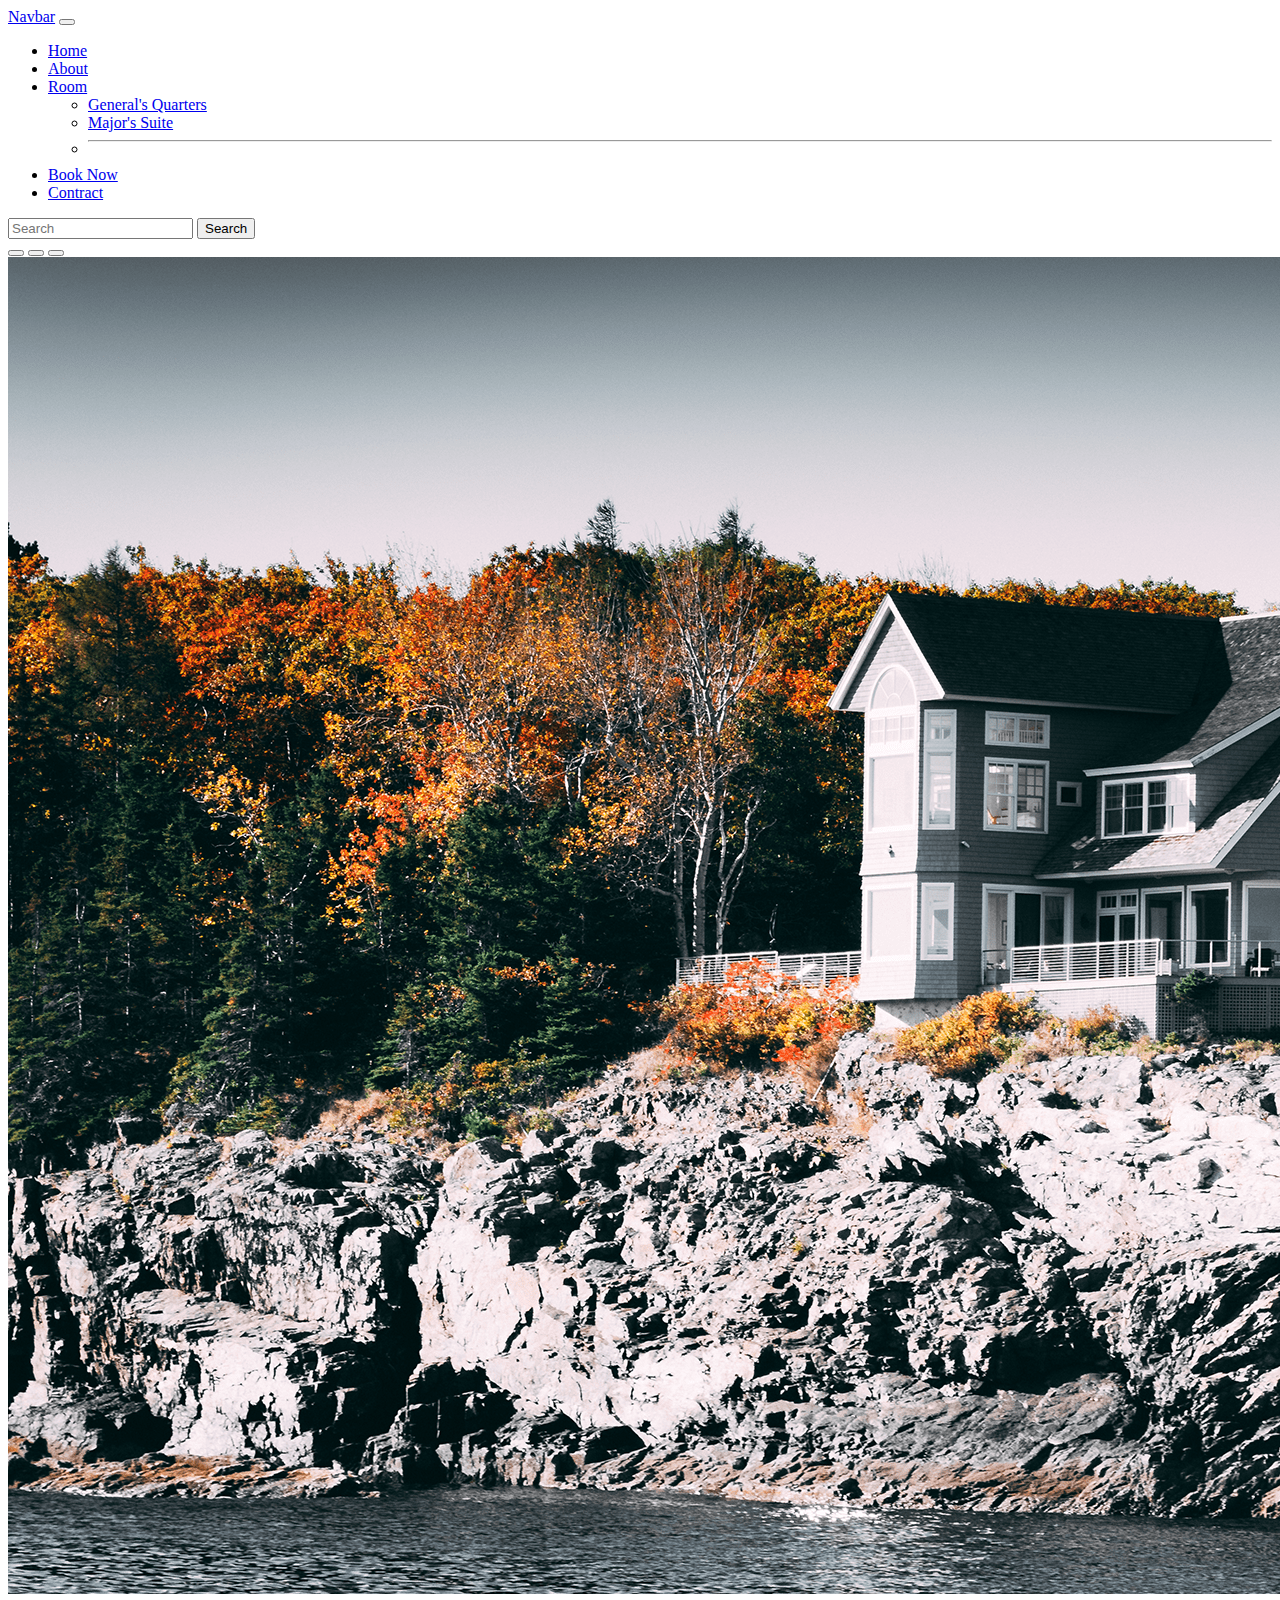
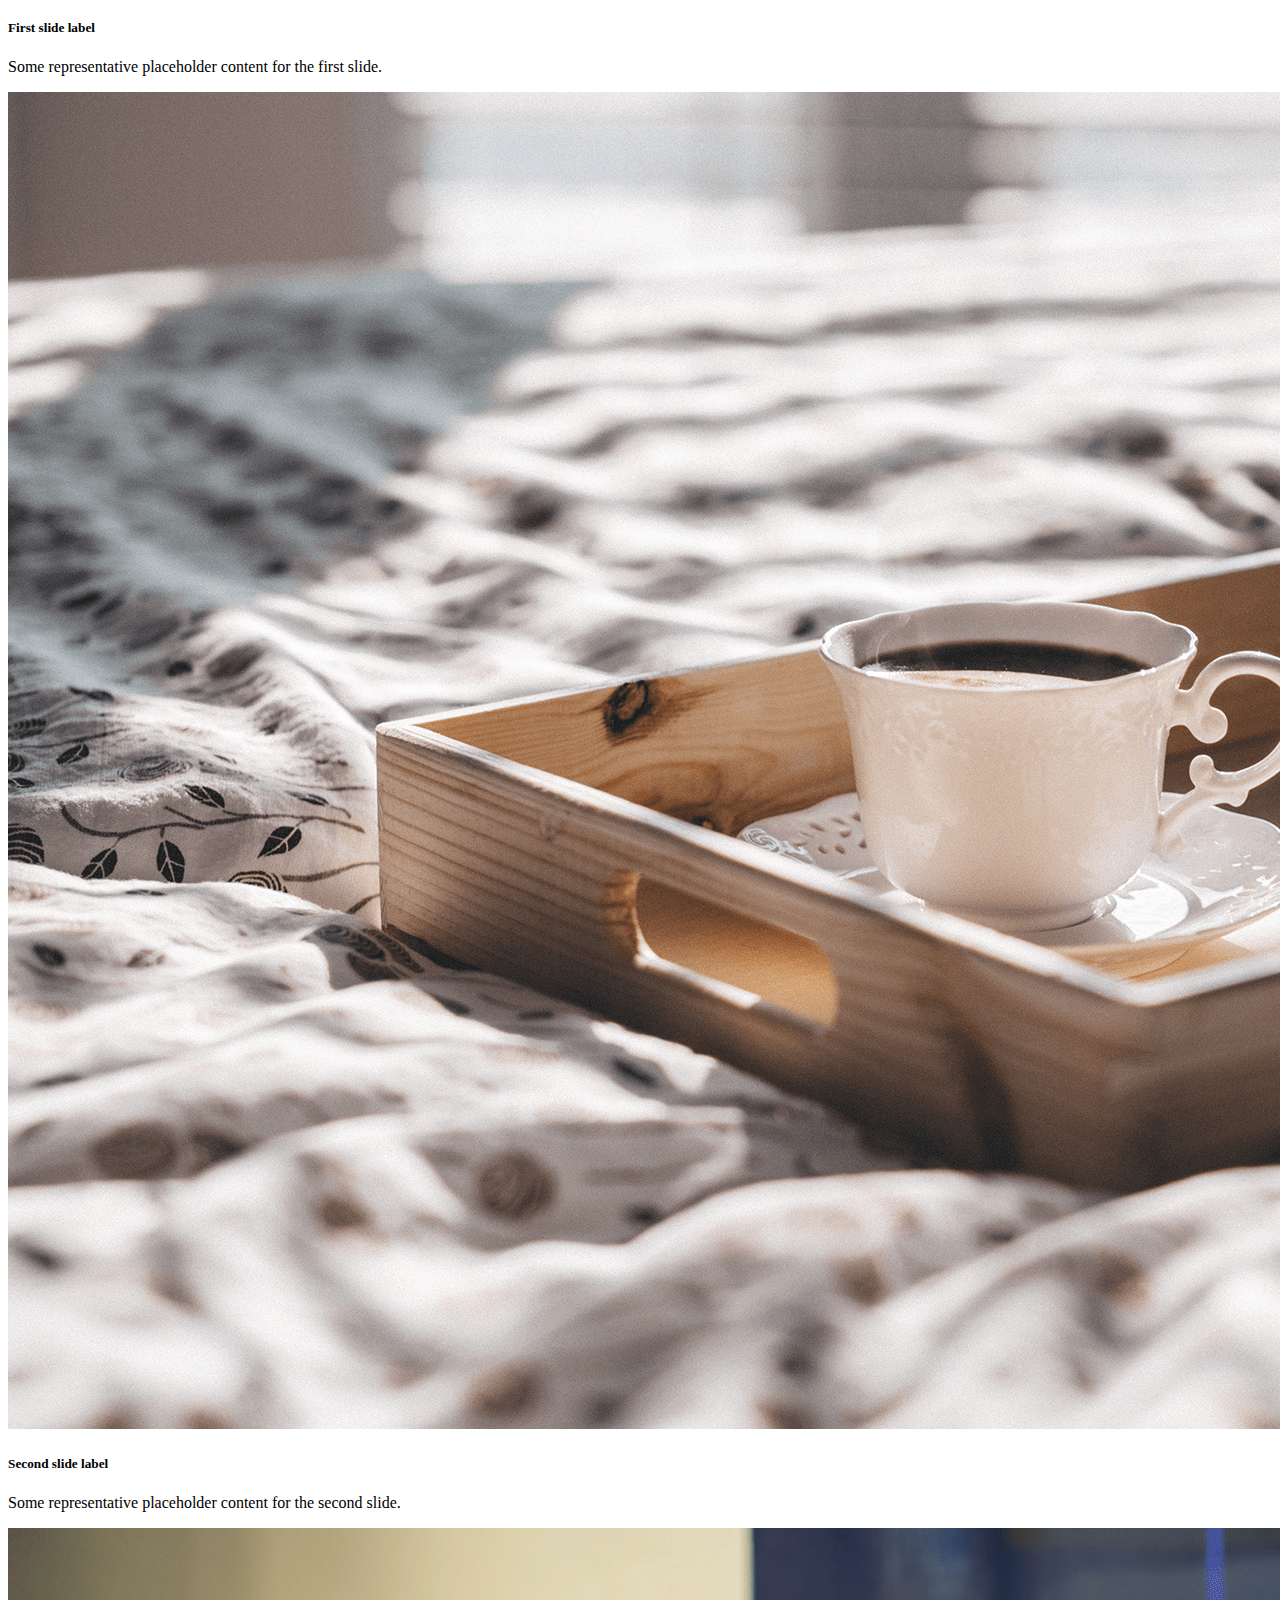
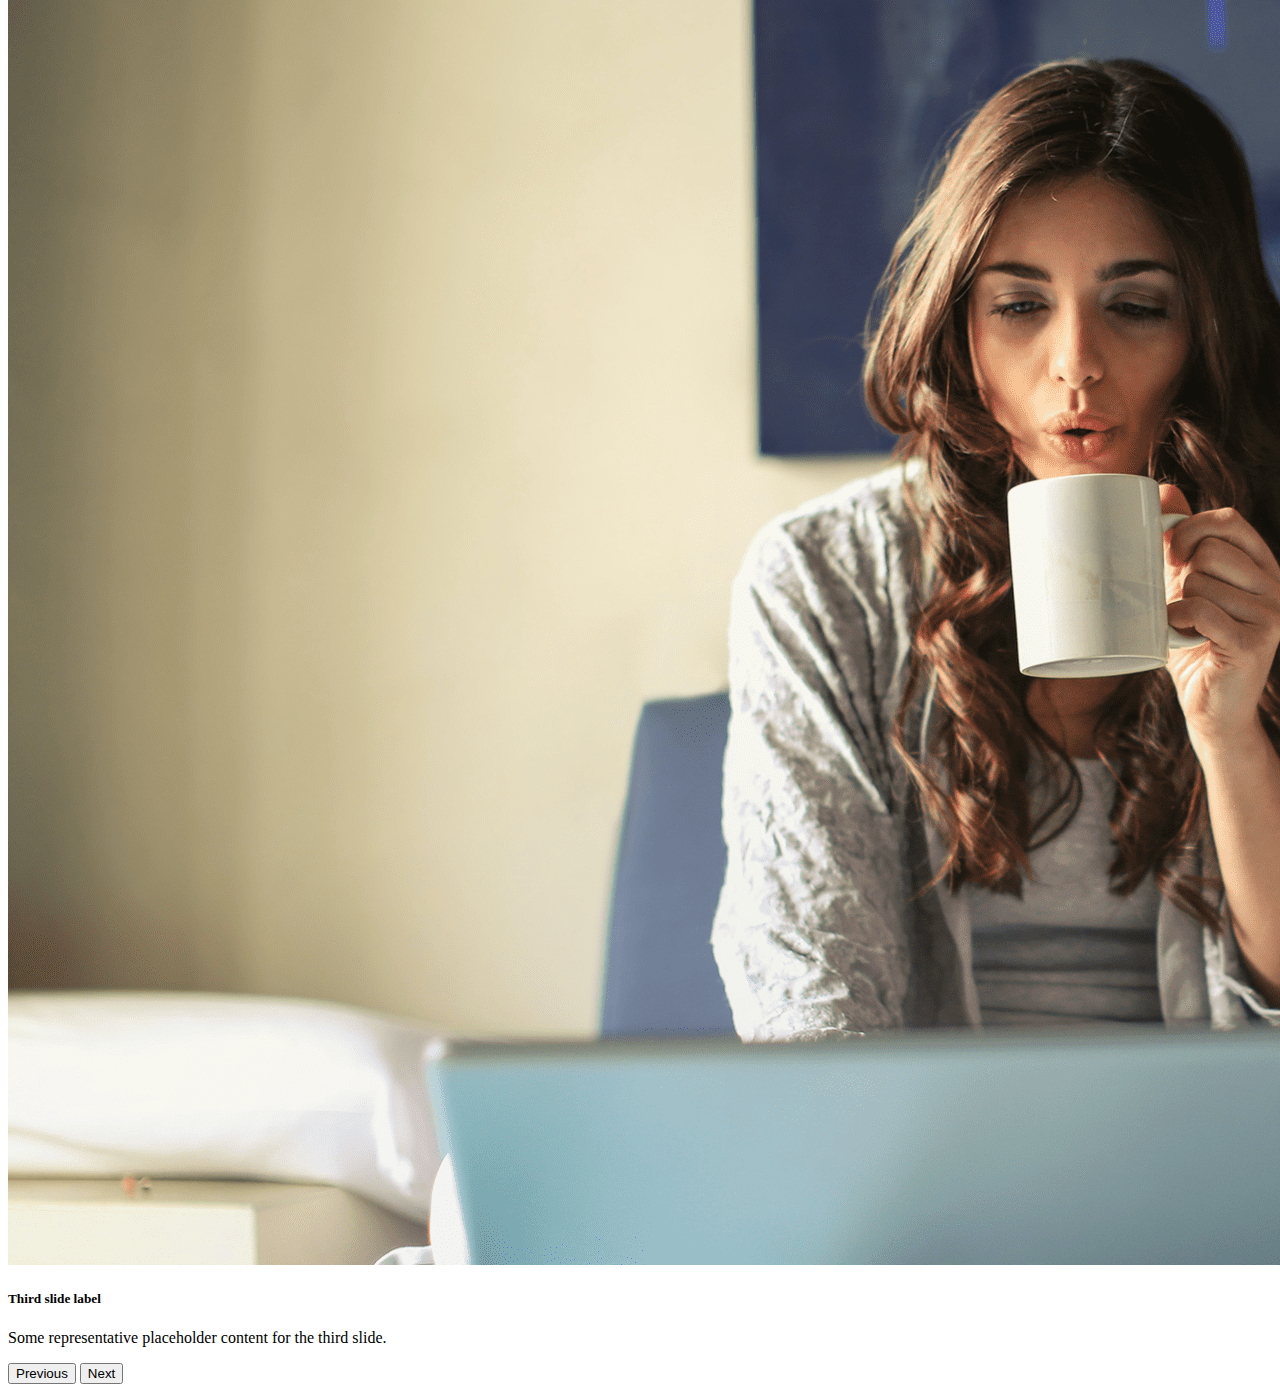
<file: html-source/index.html>
<!DOCTYPE html>
<html lang="en">

<head>
    <meta charset="UTF-8">
    <meta http-equiv="X-UA-Compatible" content="IE=edge">
    <meta name="viewport" content="width=device-width, initial-scale=1.0">
    <title>Document</title>
    <link href="https://cdn.jsdelivr.net/npm/bootstrap@5.2.2/dist/css/bootstrap.min.css" rel="stylesheet"
        integrity="sha384-Zenh87qX5JnK2Jl0vWa8Ck2rdkQ2Bzep5IDxbcnCeuOxjzrPF/et3URy9Bv1WTRi" crossorigin="anonymous">
        <link rel="stylesheet" href="./static/css/style.css">
</head>

<body>
    <div class="container-fluid">
        <nav class="navbar navbar-expand-lg bg-light">
            <div class="container-fluid">
                <a class="navbar-brand" href="#">Navbar</a>
                <button class="navbar-toggler" type="button" data-bs-toggle="collapse"
                    data-bs-target="#navbarSupportedContent" aria-controls="navbarSupportedContent"
                    aria-expanded="false" aria-label="Toggle navigation">
                    <span class="navbar-toggler-icon"></span>
                </button>
                <div class="collapse navbar-collapse" id="navbarSupportedContent">
                    <ul class="navbar-nav me-auto mb-2 mb-lg-0">
                        <li class="nav-item">
                            <a class="nav-link active" aria-current="page" href="index.html">Home</a>
                        </li>
                        <li class="nav-item">
                            <a class="nav-link" href="about.html">About</a>
                        </li>
                        <li class="nav-item dropdown">
                            <a class="nav-link dropdown-toggle" href="#" role="button" data-bs-toggle="dropdown"
                                aria-expanded="false">
                                Room
                            </a>
                            <ul class="dropdown-menu">
                                <li><a class="dropdown-item" href="general.html">General's Quarters</a></li>
                                <li><a class="dropdown-item" href="major.html">Major's Suite</a></li>
                                <li>
                                    <hr class="dropdown-divider">
                                </li>
                            </ul>
                        </li>
                        <li class="nav-item">
                            <a class="nav-link" href="reservation.html">Book Now</a>
                        </li>
                        <li class="nav-item">
                            <a class="nav-link" href="contract.html">Contract</a>
                        </li>
                    </ul>
                    <form class="d-flex" role="search">
                        <input class="form-control me-2" type="search" placeholder="Search" aria-label="Search">
                        <button class="btn btn-outline-success" type="submit">Search</button>
                    </form>
                </div>
            </div>
        </nav>

        <div id="carouselExampleCaptions" class="carousel slide " data-bs-ride="false">
            <div class="carousel-indicators">
              <button type="button" data-bs-target="#carouselExampleCaptions" data-bs-slide-to="0" class="active" aria-current="true" aria-label="Slide 1"></button>
              <button type="button" data-bs-target="#carouselExampleCaptions" data-bs-slide-to="1" aria-label="Slide 2"></button>
              <button type="button" data-bs-target="#carouselExampleCaptions" data-bs-slide-to="2" aria-label="Slide 3"></button>
            </div>
            <div class="carousel-inner">
              <div class="carousel-item active">
                <img src="static\images\outside.png" class="d-block w-100" alt="...">
                <div class="carousel-caption d-none d-md-block">
                  <h5>First slide label</h5>
                  <p>Some representative placeholder content for the first slide.</p>
                </div>
              </div>
              <div class="carousel-item">
                <img src="static\images\tray.png" class="d-block w-100" alt="...">
                <div class="carousel-caption d-none d-md-block">
                  <h5>Second slide label</h5>
                  <p>Some representative placeholder content for the second slide.</p>
                </div>
              </div>
              <div class="carousel-item">
                <img src="static\images\woman-laptop.png" class="d-block w-100" alt="...">
                <div class="carousel-caption d-none d-md-block">
                  <h5>Third slide label</h5>
                  <p>Some representative placeholder content for the third slide.</p>
                </div>
              </div>
            </div>
            <button class="carousel-control-prev" type="button" data-bs-target="#carouselExampleCaptions" data-bs-slide="prev">
              <span class="carousel-control-prev-icon" aria-hidden="true"></span>
              <span class="visually-hidden">Previous</span>
            </button>
            <button class="carousel-control-next" type="button" data-bs-target="#carouselExampleCaptions" data-bs-slide="next">
              <span class="carousel-control-next-icon" aria-hidden="true"></span>
              <span class="visually-hidden">Next</span>
            </button>
          </div>

    </div>




    <script src="https://ajax.googleapis.com/ajax/libs/jquery/3.6.0/jquery.min.js"></script>
    <script src="https://cdn.jsdelivr.net/npm/@popperjs/core@2.11.6/dist/umd/popper.min.js"
        integrity="sha384-oBqDVmMz9ATKxIep9tiCxS/Z9fNfEXiDAYTujMAeBAsjFuCZSmKbSSUnQlmh/jp3"
        crossorigin="anonymous"></script>
    <script src="https://cdn.jsdelivr.net/npm/bootstrap@5.2.2/dist/js/bootstrap.min.js"
        integrity="sha384-IDwe1+LCz02ROU9k972gdyvl+AESN10+x7tBKgc9I5HFtuNz0wWnPclzo6p9vxnk"
        crossorigin="anonymous"></script>
</body>

</html>
</file>
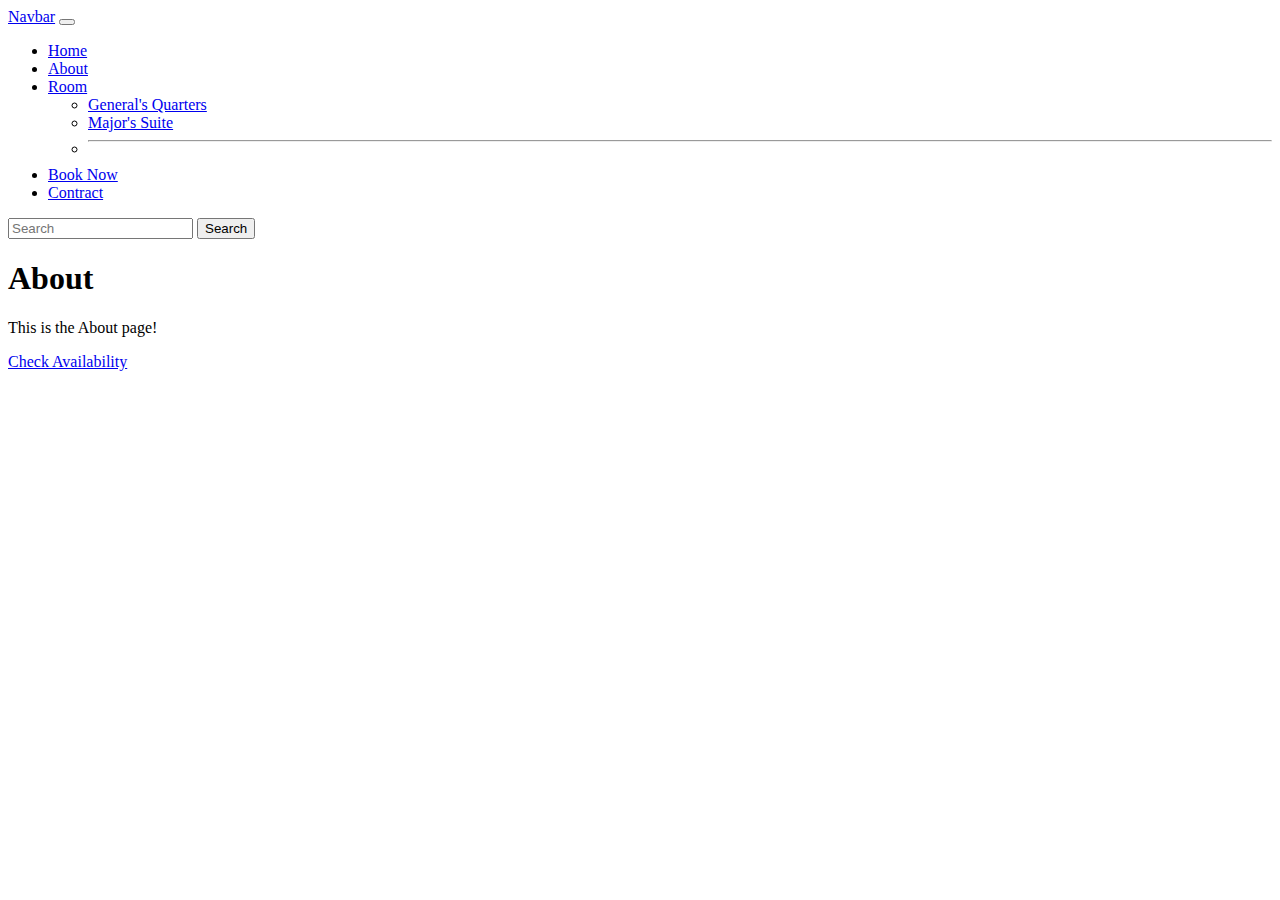
<file: html-source/about.html>
<!DOCTYPE html>
<html lang="en">

<head>
    <meta charset="UTF-8">
    <meta http-equiv="X-UA-Compatible" content="IE=edge">
    <meta name="viewport" content="width=device-width, initial-scale=1.0">
    <title>Document</title>
    <link href="https://cdn.jsdelivr.net/npm/bootstrap@5.2.2/dist/css/bootstrap.min.css" rel="stylesheet"
        integrity="sha384-Zenh87qX5JnK2Jl0vWa8Ck2rdkQ2Bzep5IDxbcnCeuOxjzrPF/et3URy9Bv1WTRi" crossorigin="anonymous">
        <link rel="stylesheet" href="./static/css/style.css">
</head>

<body>
    <nav class="navbar navbar-expand-lg bg-light">
        <div class="container-fluid">
            <a class="navbar-brand" href="#">Navbar</a>
            <button class="navbar-toggler" type="button" data-bs-toggle="collapse"
                data-bs-target="#navbarSupportedContent" aria-controls="navbarSupportedContent" aria-expanded="false"
                aria-label="Toggle navigation">
                <span class="navbar-toggler-icon"></span>
            </button>
            <div class="collapse navbar-collapse" id="navbarSupportedContent">
                <ul class="navbar-nav me-auto mb-2 mb-lg-0">
                    <li class="nav-item">
                        <a class="nav-link active" aria-current="page" href="index.html">Home</a>
                    </li>
                    <li class="nav-item">
                        <a class="nav-link" href="about.html">About</a>
                    </li>
                    <li class="nav-item dropdown">
                        <a class="nav-link dropdown-toggle" href="#" role="button" data-bs-toggle="dropdown"
                            aria-expanded="false">
                            Room
                        </a>
                        <ul class="dropdown-menu">
                            <li><a class="dropdown-item" href="general.html">General's Quarters</a></li>
                            <li><a class="dropdown-item" href="major.html">Major's Suite</a></li>
                            <li>
                                <hr class="dropdown-divider">
                            </li>
                        </ul>
                    </li>
                    <li class="nav-item">
                        <a class="nav-link" href="reservation.html">Book Now</a>
                    </li>
                    <li class="nav-item">
                        <a class="nav-link" href="contract.html">Contract</a>
                    </li>
                </ul>
                <form class="d-flex" role="search">
                    <input class="form-control me-2" type="search" placeholder="Search" aria-label="Search">
                    <button class="btn btn-outline-success" type="submit">Search</button>
                </form>
            </div>
        </div>
    </nav>


    <div class="container">
        
        
        <div class="row">
            <div class="col">
                <h1 class="text-center mt-4">About</h1>
                <p>This is the About page!</p>
            </div>
        </div>

        <div class="row">
            <div class="col text-center">
                <a href="/make-reservation-ms" class="btn btn-success">Check Availability</a>
            </div>
        </div>
    </div>




    <script src="https://ajax.googleapis.com/ajax/libs/jquery/3.6.0/jquery.min.js"></script>
    <script src="https://cdn.jsdelivr.net/npm/@popperjs/core@2.11.6/dist/umd/popper.min.js"
        integrity="sha384-oBqDVmMz9ATKxIep9tiCxS/Z9fNfEXiDAYTujMAeBAsjFuCZSmKbSSUnQlmh/jp3"
        crossorigin="anonymous"></script>
    <script src="https://cdn.jsdelivr.net/npm/bootstrap@5.2.2/dist/js/bootstrap.min.js"
        integrity="sha384-IDwe1+LCz02ROU9k972gdyvl+AESN10+x7tBKgc9I5HFtuNz0wWnPclzo6p9vxnk"
        crossorigin="anonymous"></script>
</body>

</html>
</file>
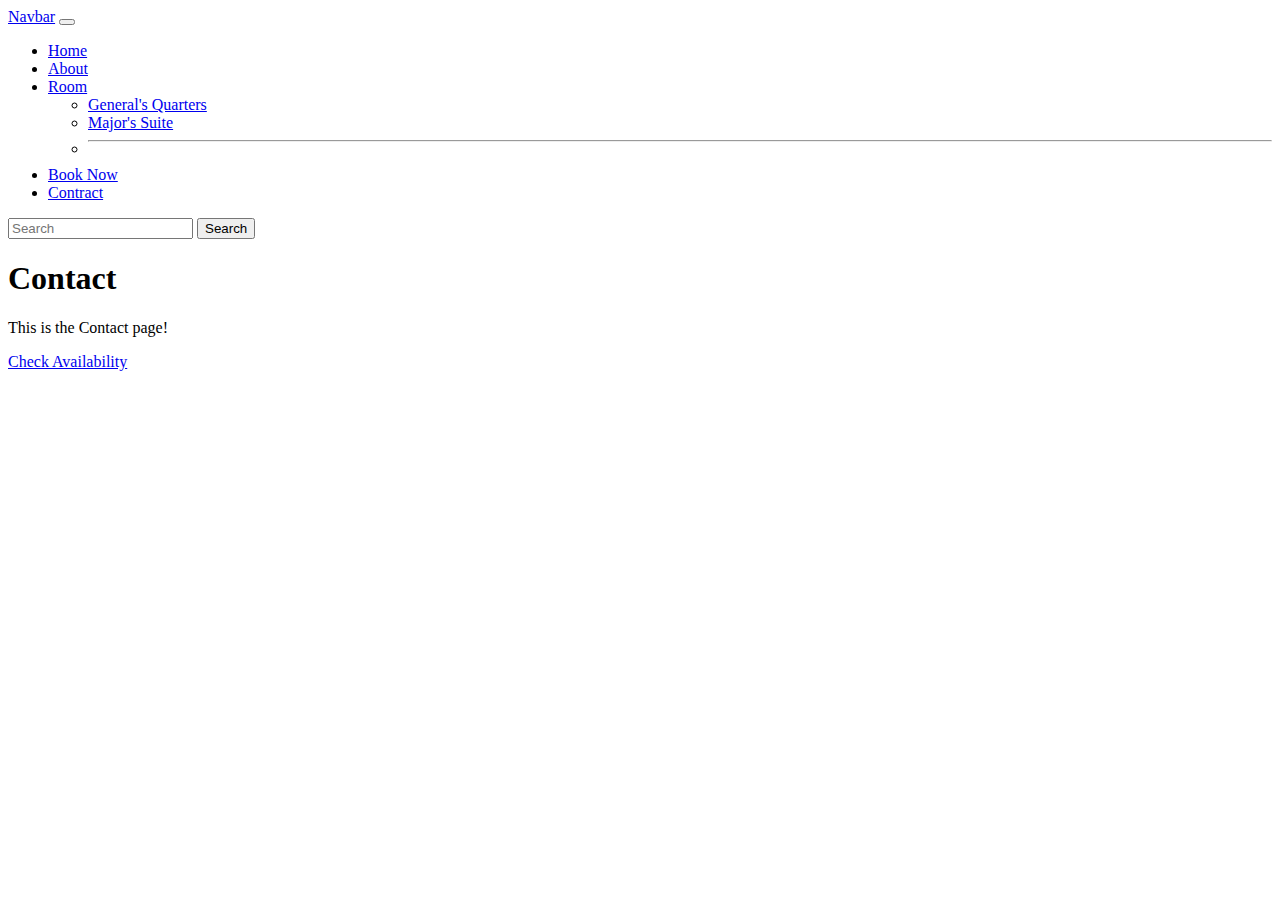
<file: html-source/contact.html>
<!DOCTYPE html>
<html lang="en">

<head>
    <meta charset="UTF-8">
    <meta http-equiv="X-UA-Compatible" content="IE=edge">
    <meta name="viewport" content="width=device-width, initial-scale=1.0">
    <title>Document</title>
    <link href="https://cdn.jsdelivr.net/npm/bootstrap@5.2.2/dist/css/bootstrap.min.css" rel="stylesheet"
        integrity="sha384-Zenh87qX5JnK2Jl0vWa8Ck2rdkQ2Bzep5IDxbcnCeuOxjzrPF/et3URy9Bv1WTRi" crossorigin="anonymous">
        <link rel="stylesheet" href="./static/css/style.css">
</head>

<body>
    <nav class="navbar navbar-expand-lg bg-light">
        <div class="container-fluid">
            <a class="navbar-brand" href="#">Navbar</a>
            <button class="navbar-toggler" type="button" data-bs-toggle="collapse"
                data-bs-target="#navbarSupportedContent" aria-controls="navbarSupportedContent" aria-expanded="false"
                aria-label="Toggle navigation">
                <span class="navbar-toggler-icon"></span>
            </button>
            <div class="collapse navbar-collapse" id="navbarSupportedContent">
                <ul class="navbar-nav me-auto mb-2 mb-lg-0">
                    <li class="nav-item">
                        <a class="nav-link active" aria-current="page" href="index.html">Home</a>
                    </li>
                    <li class="nav-item">
                        <a class="nav-link" href="about.html">About</a>
                    </li>
                    <li class="nav-item dropdown">
                        <a class="nav-link dropdown-toggle" href="#" role="button" data-bs-toggle="dropdown"
                            aria-expanded="false">
                            Room
                        </a>
                        <ul class="dropdown-menu">
                            <li><a class="dropdown-item" href="general.html">General's Quarters</a></li>
                            <li><a class="dropdown-item" href="major.html">Major's Suite</a></li>
                            <li>
                                <hr class="dropdown-divider">
                            </li>
                        </ul>
                    </li>
                    <li class="nav-item">
                        <a class="nav-link" href="reservation.html">Book Now</a>
                    </li>
                    <li class="nav-item">
                        <a class="nav-link" href="contract.html">Contract</a>
                    </li>
                </ul>
                <form class="d-flex" role="search">
                    <input class="form-control me-2" type="search" placeholder="Search" aria-label="Search">
                    <button class="btn btn-outline-success" type="submit">Search</button>
                </form>
            </div>
        </div>
    </nav>


    <div class="container">
        
        
        <div class="row">
            <div class="col">
                <h1 class="text-center mt-4">Contact</h1>
                <p>This is the Contact page!</p>
            </div>
        </div>

        <div class="row">
            <div class="col text-center">
                <a href="/make-reservation-ms" class="btn btn-success">Check Availability</a>
            </div>
        </div>
    </div>




    <script src="https://ajax.googleapis.com/ajax/libs/jquery/3.6.0/jquery.min.js"></script>
    <script src="https://cdn.jsdelivr.net/npm/@popperjs/core@2.11.6/dist/umd/popper.min.js"
        integrity="sha384-oBqDVmMz9ATKxIep9tiCxS/Z9fNfEXiDAYTujMAeBAsjFuCZSmKbSSUnQlmh/jp3"
        crossorigin="anonymous"></script>
    <script src="https://cdn.jsdelivr.net/npm/bootstrap@5.2.2/dist/js/bootstrap.min.js"
        integrity="sha384-IDwe1+LCz02ROU9k972gdyvl+AESN10+x7tBKgc9I5HFtuNz0wWnPclzo6p9vxnk"
        crossorigin="anonymous"></script>
</body>

</html>
</file>
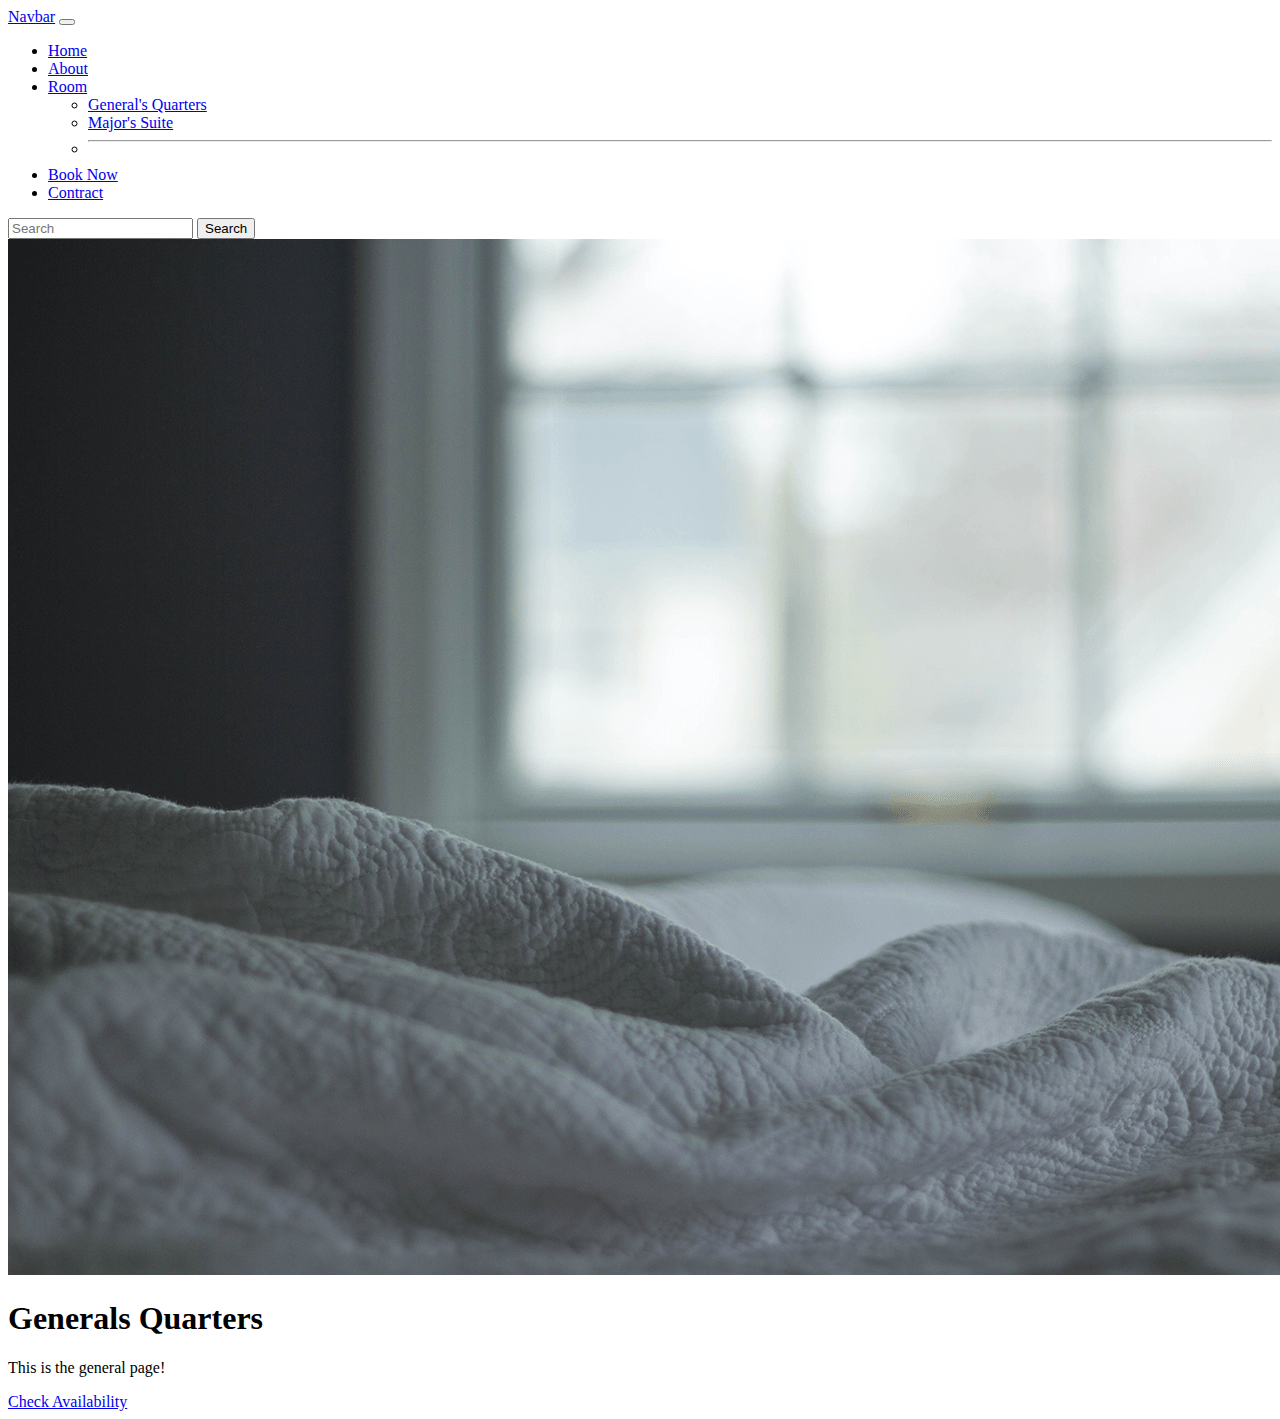
<file: html-source/general.html>
<!DOCTYPE html>
<html lang="en">

<head>
    <meta charset="UTF-8">
    <meta http-equiv="X-UA-Compatible" content="IE=edge">
    <meta name="viewport" content="width=device-width, initial-scale=1.0">
    <title>Document</title>
    <link href="https://cdn.jsdelivr.net/npm/bootstrap@5.2.2/dist/css/bootstrap.min.css" rel="stylesheet"
        integrity="sha384-Zenh87qX5JnK2Jl0vWa8Ck2rdkQ2Bzep5IDxbcnCeuOxjzrPF/et3URy9Bv1WTRi" crossorigin="anonymous">
        <link rel="stylesheet" href="./static/css/style.css">
</head>

<body>
    <nav class="navbar navbar-expand-lg bg-light">
        <div class="container-fluid">
            <a class="navbar-brand" href="#">Navbar</a>
            <button class="navbar-toggler" type="button" data-bs-toggle="collapse"
                data-bs-target="#navbarSupportedContent" aria-controls="navbarSupportedContent" aria-expanded="false"
                aria-label="Toggle navigation">
                <span class="navbar-toggler-icon"></span>
            </button>
            <div class="collapse navbar-collapse" id="navbarSupportedContent">
                <ul class="navbar-nav me-auto mb-2 mb-lg-0">
                    <li class="nav-item">
                        <a class="nav-link active" aria-current="page" href="index.html">Home</a>
                    </li>
                    <li class="nav-item">
                        <a class="nav-link" href="about.html">About</a>
                    </li>
                    <li class="nav-item dropdown">
                        <a class="nav-link dropdown-toggle" href="#" role="button" data-bs-toggle="dropdown"
                            aria-expanded="false">
                            Room
                        </a>
                        <ul class="dropdown-menu">
                            <li><a class="dropdown-item" href="general.html">General's Quarters</a></li>
                            <li><a class="dropdown-item" href="major.html">Major's Suite</a></li>
                            <li>
                                <hr class="dropdown-divider">
                            </li>
                        </ul>
                    </li>
                    <li class="nav-item">
                        <a class="nav-link" href="reservation.html">Book Now</a>
                    </li>
                    <li class="nav-item">
                        <a class="nav-link" href="contract.html">Contract</a>
                    </li>
                </ul>
                <form class="d-flex" role="search">
                    <input class="form-control me-2" type="search" placeholder="Search" aria-label="Search">
                    <button class="btn btn-outline-success" type="submit">Search</button>
                </form>
            </div>
        </div>
    </nav>

    <div class="container">
        <div class="row text-center">
            <div class="col-xl-6, col-lg-6, col-md-10, col-sm-12, col-xxl-12">
                <img src="/static/images/generals-quarters.png" alt="generals Quarters" class="img-fluid img-thumbnail mx-auto d-block">
            </div>
        </div>
        
        <div class="row">
            <div class="col">
                <h1 class="text-center mt-4">Generals Quarters</h1>
                <p>This is the general page!</p>
            </div>
        </div>

        <div class="row">
            <div class="col text-center">
                <a href="/make-reservation-gq" class="btn btn-success">Check Availability</a>
            </div>
        </div>
    </div>




    <script src="https://ajax.googleapis.com/ajax/libs/jquery/3.6.0/jquery.min.js"></script>
    <script src="https://cdn.jsdelivr.net/npm/@popperjs/core@2.11.6/dist/umd/popper.min.js"
        integrity="sha384-oBqDVmMz9ATKxIep9tiCxS/Z9fNfEXiDAYTujMAeBAsjFuCZSmKbSSUnQlmh/jp3"
        crossorigin="anonymous"></script>
    <script src="https://cdn.jsdelivr.net/npm/bootstrap@5.2.2/dist/js/bootstrap.min.js"
        integrity="sha384-IDwe1+LCz02ROU9k972gdyvl+AESN10+x7tBKgc9I5HFtuNz0wWnPclzo6p9vxnk"
        crossorigin="anonymous"></script>
</body>

</html>
</file>
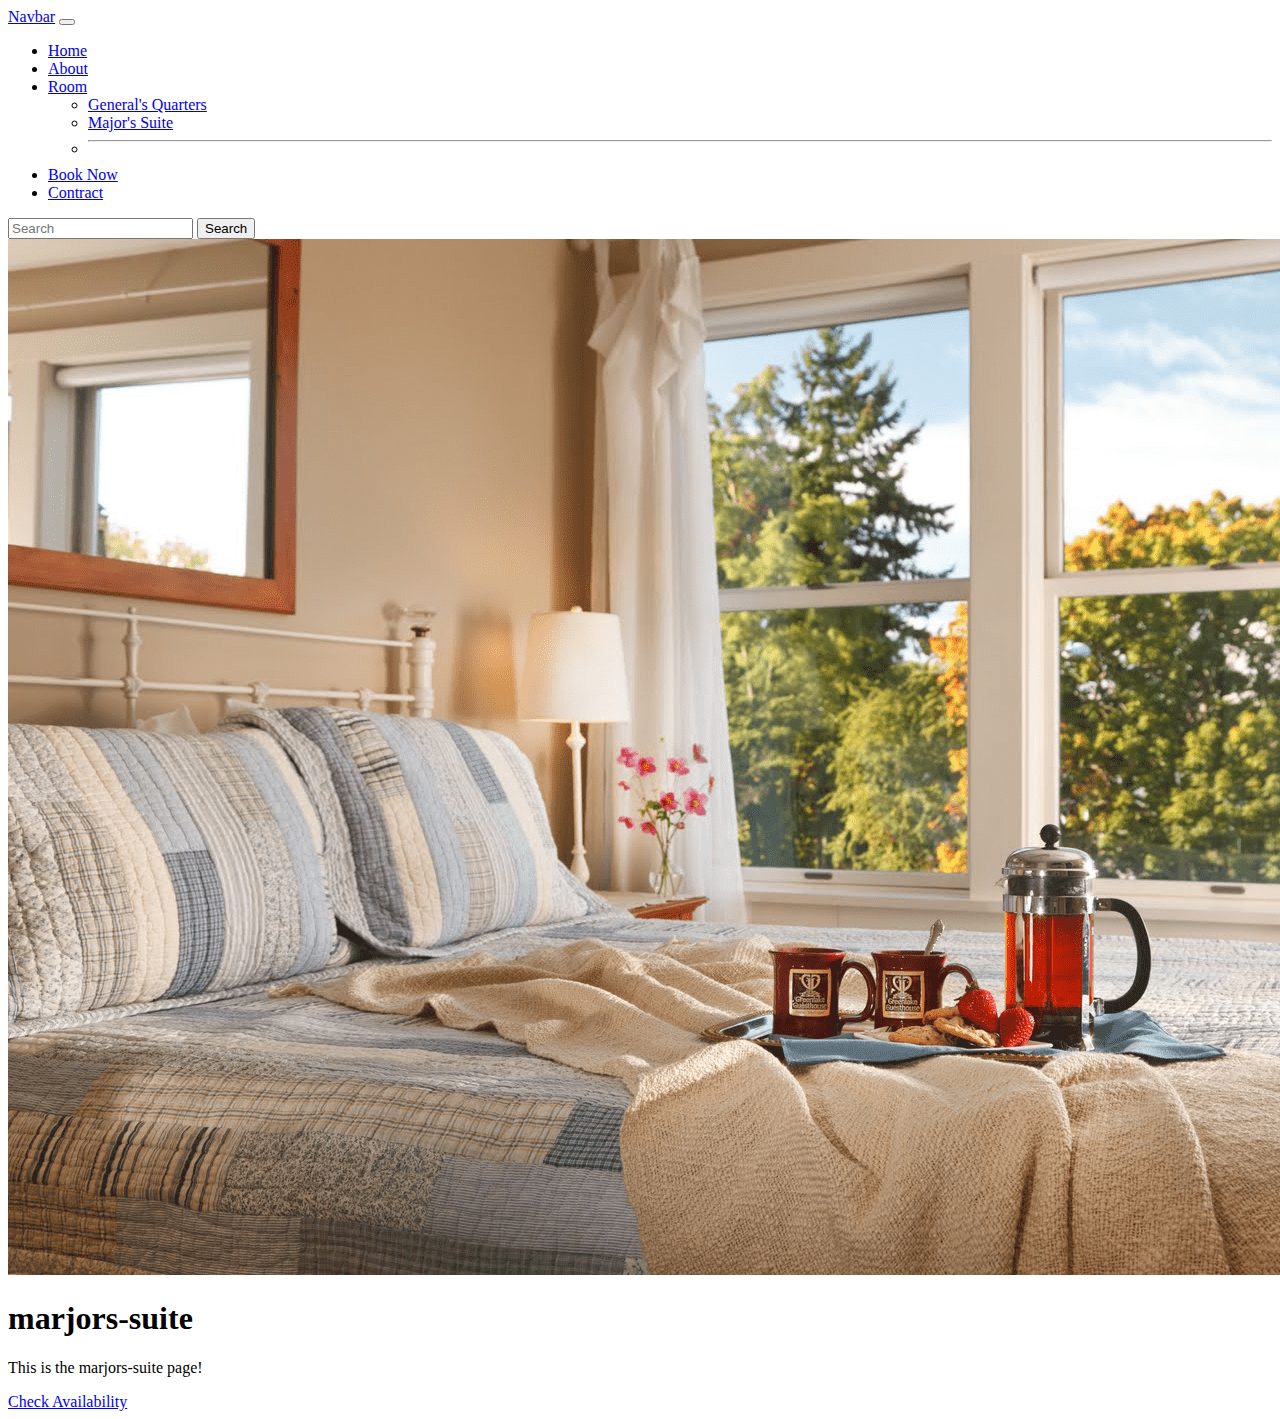
<file: html-source/major.html>
<!DOCTYPE html>
<html lang="en">

<head>
    <meta charset="UTF-8">
    <meta http-equiv="X-UA-Compatible" content="IE=edge">
    <meta name="viewport" content="width=device-width, initial-scale=1.0">
    <title>Document</title>
    <link href="https://cdn.jsdelivr.net/npm/bootstrap@5.2.2/dist/css/bootstrap.min.css" rel="stylesheet"
        integrity="sha384-Zenh87qX5JnK2Jl0vWa8Ck2rdkQ2Bzep5IDxbcnCeuOxjzrPF/et3URy9Bv1WTRi" crossorigin="anonymous">
        <link rel="stylesheet" href="./static/css/style.css">
</head>

<body>
    <nav class="navbar navbar-expand-lg bg-light">
        <div class="container-fluid">
            <a class="navbar-brand" href="#">Navbar</a>
            <button class="navbar-toggler" type="button" data-bs-toggle="collapse"
                data-bs-target="#navbarSupportedContent" aria-controls="navbarSupportedContent" aria-expanded="false"
                aria-label="Toggle navigation">
                <span class="navbar-toggler-icon"></span>
            </button>
            <div class="collapse navbar-collapse" id="navbarSupportedContent">
                <ul class="navbar-nav me-auto mb-2 mb-lg-0">
                    <li class="nav-item">
                        <a class="nav-link active" aria-current="page" href="index.html">Home</a>
                    </li>
                    <li class="nav-item">
                        <a class="nav-link" href="about.html">About</a>
                    </li>
                    <li class="nav-item dropdown">
                        <a class="nav-link dropdown-toggle" href="#" role="button" data-bs-toggle="dropdown"
                            aria-expanded="false">
                            Room
                        </a>
                        <ul class="dropdown-menu">
                            <li><a class="dropdown-item" href="general.html">General's Quarters</a></li>
                            <li><a class="dropdown-item" href="major.html">Major's Suite</a></li>
                            <li>
                                <hr class="dropdown-divider">
                            </li>
                        </ul>
                    </li>
                    <li class="nav-item">
                        <a class="nav-link" href="reservation.html">Book Now</a>
                    </li>
                    <li class="nav-item">
                        <a class="nav-link" href="contract.html">Contract</a>
                    </li>
                </ul>
                <form class="d-flex" role="search">
                    <input class="form-control me-2" type="search" placeholder="Search" aria-label="Search">
                    <button class="btn btn-outline-success" type="submit">Search</button>
                </form>
            </div>
        </div>
    </nav>


    <div class="container">
        <div class="row text-center">
            <div class="col-xl-6, col-lg-6, col-md-10, col-sm-12, col-xxl-12">
                <img src="/static/images/marjors-suite.png" alt="generals Quarters" class="img-fluid img-thumbnail mx-auto d-block">
            </div>
        </div>
        
        <div class="row">
            <div class="col">
                <h1 class="text-center mt-4">marjors-suite</h1>
                <p>This is the marjors-suite page!</p>
            </div>
        </div>

        <div class="row">
            <div class="col text-center">
                <a href="/make-reservation-ms" class="btn btn-success">Check Availability</a>
            </div>
        </div>
    </div>




    <script src="https://ajax.googleapis.com/ajax/libs/jquery/3.6.0/jquery.min.js"></script>
    <script src="https://cdn.jsdelivr.net/npm/@popperjs/core@2.11.6/dist/umd/popper.min.js"
        integrity="sha384-oBqDVmMz9ATKxIep9tiCxS/Z9fNfEXiDAYTujMAeBAsjFuCZSmKbSSUnQlmh/jp3"
        crossorigin="anonymous"></script>
    <script src="https://cdn.jsdelivr.net/npm/bootstrap@5.2.2/dist/js/bootstrap.min.js"
        integrity="sha384-IDwe1+LCz02ROU9k972gdyvl+AESN10+x7tBKgc9I5HFtuNz0wWnPclzo6p9vxnk"
        crossorigin="anonymous"></script>
</body>

</html>
</file>
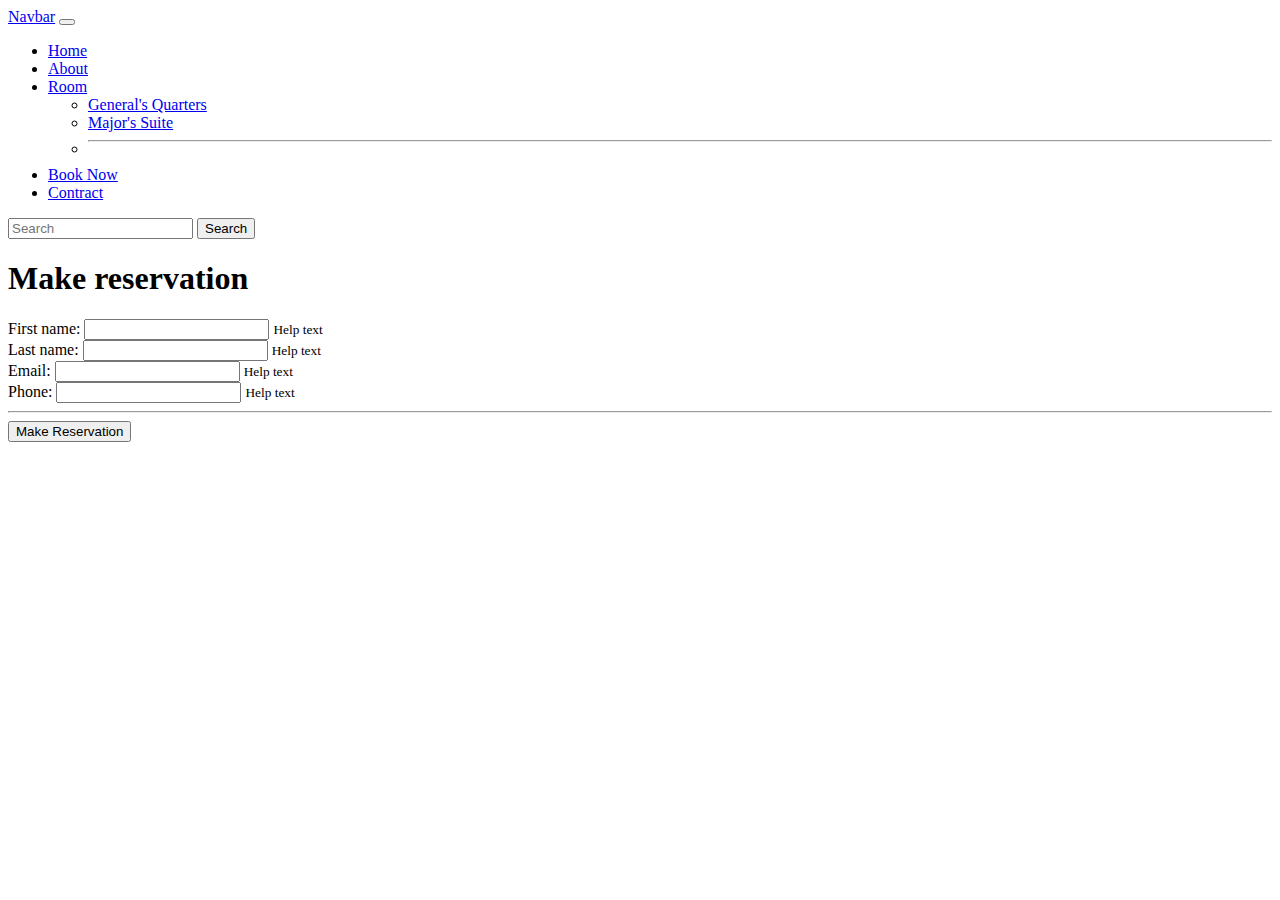
<file: html-source/make-reservation.html>
<!DOCTYPE html>
<html lang="en">

<head>
    <meta charset="UTF-8">
    <meta http-equiv="X-UA-Compatible" content="IE=edge">
    <meta name="viewport" content="width=device-width, initial-scale=1.0">
    <title>Document</title>
    <link href="https://cdn.jsdelivr.net/npm/bootstrap@5.2.2/dist/css/bootstrap.min.css" rel="stylesheet"
        integrity="sha384-Zenh87qX5JnK2Jl0vWa8Ck2rdkQ2Bzep5IDxbcnCeuOxjzrPF/et3URy9Bv1WTRi" crossorigin="anonymous">
        <link rel="stylesheet" href="./static/css/style.css">
</head>

<body>
    <nav class="navbar navbar-expand-lg bg-light">
        <div class="container-fluid">
            <a class="navbar-brand" href="#">Navbar</a>
            <button class="navbar-toggler" type="button" data-bs-toggle="collapse"
                data-bs-target="#navbarSupportedContent" aria-controls="navbarSupportedContent" aria-expanded="false"
                aria-label="Toggle navigation">
                <span class="navbar-toggler-icon"></span>
            </button>
            <div class="collapse navbar-collapse" id="navbarSupportedContent">
                <ul class="navbar-nav me-auto mb-2 mb-lg-0">
                    <li class="nav-item">
                        <a class="nav-link active" aria-current="page" href="index.html">Home</a>
                    </li>
                    <li class="nav-item">
                        <a class="nav-link" href="about.html">About</a>
                    </li>
                    <li class="nav-item dropdown">
                        <a class="nav-link dropdown-toggle" href="#" role="button" data-bs-toggle="dropdown"
                            aria-expanded="false">
                            Room
                        </a>
                        <ul class="dropdown-menu">
                            <li><a class="dropdown-item" href="general.html">General's Quarters</a></li>
                            <li><a class="dropdown-item" href="major.html">Major's Suite</a></li>
                            <li>
                                <hr class="dropdown-divider">
                            </li>
                        </ul>
                    </li>
                    <li class="nav-item">
                        <a class="nav-link" href="reservation.html">Book Now</a>
                    </li>
                    <li class="nav-item">
                        <a class="nav-link" href="contract.html">Contract</a>
                    </li>
                </ul>
                <form class="d-flex" role="search">
                    <input class="form-control me-2" type="search" placeholder="Search" aria-label="Search">
                    <button class="btn btn-outline-success" type="submit">Search</button>
                </form>
            </div>
        </div>
    </nav>


    <div class="container">


        <div class="row">
            <div class="col">
                <h1 class="">Make reservation</h1>
                <form action="" method="post" class="needs-validation" novalidate>
                    <div class="form-group mt-2">
                        <label for="first_name">First name:</label>
                        <input type="text" name="first_name" id="first_name" class="form-control" placeholder=""
                            aria-describedby="firstNamehelpId">
                        <small id="firstNamehelpId" class="text-muted">Help text</small>
                    </div>

                    <div class="form-group mt-2">
                        <label for="last_name">Last name:</label>
                        <input type="text" name="last_name" id="last_name" class="form-control" placeholder=""
                            aria-describedby="lastNamehelpId">
                        <small id="lastNamehelpId" class="text-muted">Help text</small>
                    </div>

                    <div class="form-group mt-2">
                        <label for="email">Email:</label>
                        <input type="email" name="email" id="email" class="form-control" placeholder=""
                            aria-describedby="email">
                        <small id="emailhelpId" class="text-muted">Help text</small>
                    </div>

                    <div class="form-group mt-2">
                        <label for="phone">Phone:</label>
                        <input type="tel" name="phone" id="phone" class="form-control" placeholder=""
                            aria-describedby="phonephone">
                        <small id="phonehelpId" class="text-muted">Help text</small>
                    </div>
                    <hr>
                    <input type="submit" class="btn btn-primary" value="Make Reservation">
                </form>
            </div>
        </div>
    </div>




    <script src="https://ajax.googleapis.com/ajax/libs/jquery/3.6.0/jquery.min.js"></script>
    <script src="https://cdn.jsdelivr.net/npm/@popperjs/core@2.11.6/dist/umd/popper.min.js"
        integrity="sha384-oBqDVmMz9ATKxIep9tiCxS/Z9fNfEXiDAYTujMAeBAsjFuCZSmKbSSUnQlmh/jp3"
        crossorigin="anonymous"></script>
    <script src="https://cdn.jsdelivr.net/npm/bootstrap@5.2.2/dist/js/bootstrap.min.js"
        integrity="sha384-IDwe1+LCz02ROU9k972gdyvl+AESN10+x7tBKgc9I5HFtuNz0wWnPclzo6p9vxnk"
        crossorigin="anonymous"></script>
</body>

</html>
</file>
<file: html-source/static/css/style.css>
.my-footer {
    height: 5em;
    background-color: #163b65;
    margin-top: 1.5em;
    padding: 1em;
    color: white;
    font-size: 80%;
}

.redText {
    color: red;
}

/* override styles here */
.notie-container {
    box-shadow: none;
}
.datepicker {
    z-index: 10000;
}
</file>
